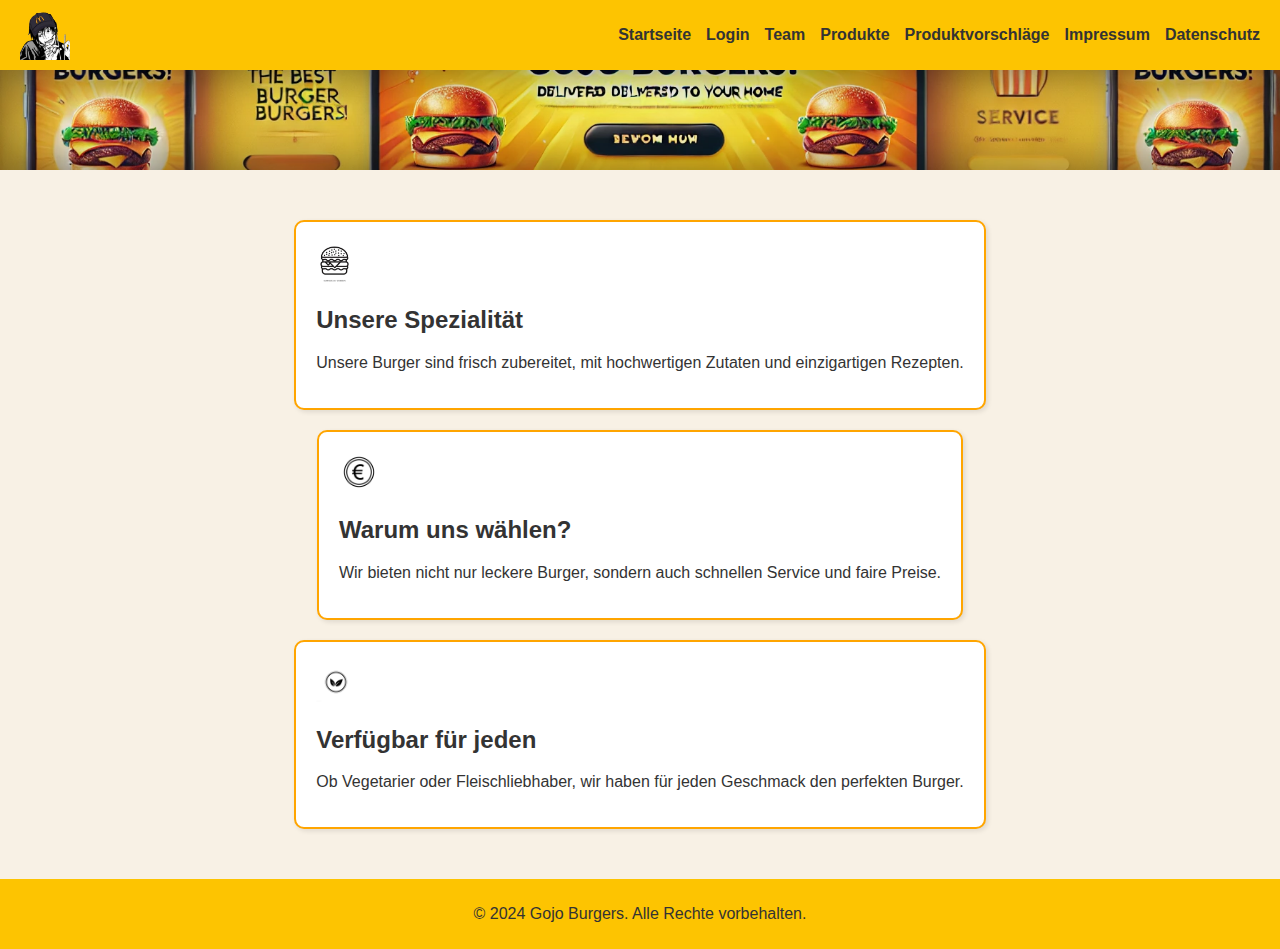
<file: src/index.html>
<!DOCTYPE html>
<html lang="de">
<head>
    <meta charset="UTF-8">
    <meta name="viewport" content="width=device-width, initial-scale=1.0">
    <title>Startseite</title>
    <link rel="stylesheet" href="styles.css">

</head>
<body>
<header>
    <img src="Logo.jpg" alt="Gojo Burgers Logo">
    <div class="menu-toggle" onclick="toggleMenu()">☰</div>
    <nav id="nav">
        <ul>
            <li><a href="index.html">Startseite</a></li>
            <li><a href="login.html">Login</a></li>
            <li><a href="team.html">Team</a></li>
            <li><a href="produkte.html">Produkte</a></li>
            <li><a href="neue.html">Produktvorschläge</a></li>
            <li><a href="impressum.html">Impressum</a></li>
            <li><a href="datenschutz.html">Datenschutz</a></li>

        </ul>
    </nav>
</header>

<section class="hero">
</section>

<main>
    <div class="content">
        <div class="textbox">
            <img src="icon-specialty.webp" alt="Spezialität Icon">
            <div>
                <h2>Unsere Spezialität</h2>
                <p>Unsere Burger sind frisch zubereitet, mit hochwertigen Zutaten und einzigartigen Rezepten.</p>
            </div>
        </div>
        <div class="textbox">
            <img src="icon-reasons.jpg" alt="Warum uns wählen Icon">
            <div>
                <h2>Warum uns wählen?</h2>
                <p>Wir bieten nicht nur leckere Burger, sondern auch schnellen Service und faire Preise.</p>
            </div>
        </div>
        <div class="textbox">
            <img src="icon-variety.jpg" alt="Verfügbar für jeden Icon">
            <div>
                <h2>Verfügbar für jeden</h2>
                <p>Ob Vegetarier oder Fleischliebhaber, wir haben für jeden Geschmack den perfekten Burger.</p>
            </div>
        </div>
    </div>
</main>

<footer>
    <p>&copy; 2024 Gojo Burgers. Alle Rechte vorbehalten.</p>
</footer>
<script>
    function toggleMenu() {
        const nav = document.getElementById('nav');
        nav.classList.toggle('active');
    }
</script>

</body>
</html>
</file>
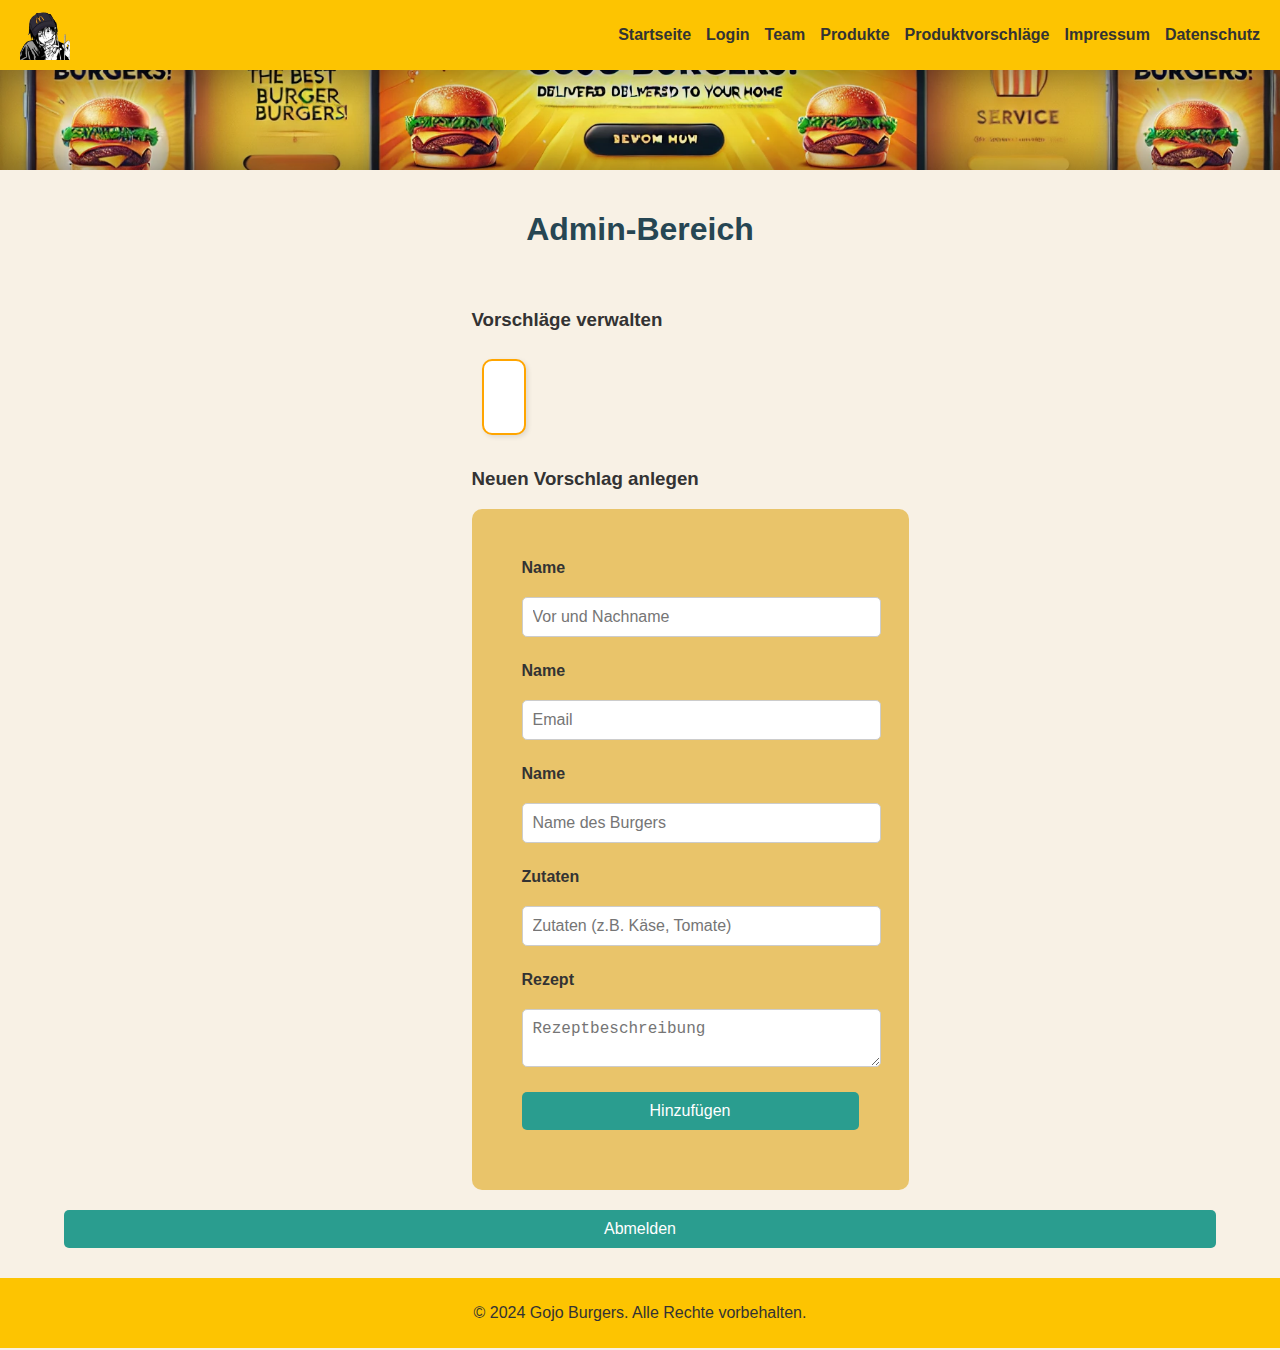
<file: src/admin.html>
<!DOCTYPE html>
<html lang="de">

<head>
  <meta charset="UTF-8">
  <meta name="viewport" content="width=device-width, initial-scale=1.0">
  <title>Admin-Bereich</title>
  <link rel="stylesheet" href="styles.css">
</head>

<body>
<header>
  <img src="Logo.jpg" alt="Gojo Burgers Logo">
  <div class="menu-toggle" onclick="toggleMenu()">☰</div>
  <nav id="nav">
    <ul>
      <li><a href="index.html">Startseite</a></li>
      <li><a href="login.html">Login</a></li>
      <li><a href="team.html">Team</a></li>
      <li><a href="produkte.html">Produkte</a></li>
      <li><a href="neue.html">Produktvorschläge</a></li>
      <li><a href="impressum.html">Impressum</a></li>
      <li><a href="datenschutz.html">Datenschutz</a></li>
    </ul>
  </nav>
</header>

<section class="hero"></section>

<div class="container">
  <h1 id="admin">Admin-Bereich</h1>

  <section>
    <h3>Vorschläge verwalten</h3>
    <div class="textbox">
      <ul id="suggestionList">
        <!-- Dynamische Vorschläge werden hier angezeigt -->
      </ul>
    </div>

    <h3>Neuen Vorschlag anlegen</h3>
    <form class="fadmin" id="newSuggestionForm">


      <label for="name">Name</label>
      <input type="text" id="name" name="name" placeholder="Vor und Nachname" required>
      <label for="email">Name</label>
      <input type="text" id="email" name="email" placeholder="Email" required>
      <label for="burgerName">Name</label>
      <input type="text" id="burgerName" name="burgerName" placeholder="Name des Burgers" required>
      <label for="ingredients">Zutaten</label>
      <input type="text" id="ingredients" name="ingredients" placeholder="Zutaten (z.B. Käse, Tomate)" required>
      <label for="recipe">Rezept</label>
      <textarea id="recipe" name="recipe" placeholder="Rezeptbeschreibung" required></textarea>

      <button class="adb" type="submit">Hinzufügen</button>
    </form>
  </section>

  <button class="adb">Abmelden</button>
</div>

<footer>
  <p>&copy; 2024 Gojo Burgers. Alle Rechte vorbehalten.</p>
</footer>

<script>
  function toggleMenu() {
    const nav = document.getElementById('nav');
    nav.classList.toggle('active');
  }

  // Vorschläge aus localStorage laden
  const suggestions = JSON.parse(localStorage.getItem('suggestions')) || [];

  const suggestionList = document.getElementById('suggestionList');





  function saveSuggestions() {
    localStorage.setItem('suggestions', JSON.stringify(suggestions));
  }

  function renderSuggestions() {
    suggestionList.innerHTML = '';
    suggestions.forEach((suggestion, index) => {
      const li = document.createElement('li');

      const content = document.createElement('div');
      content.innerHTML = `<strong> Name: ${suggestion.name} </strong> <br> Produktname: ${suggestion.burgerName}<br>Zutaten: ${suggestion.ingredients}<br>Rezept: ${suggestion.recipe}`;
      li.appendChild(content);

      const buttonGroup = document.createElement('div');
      buttonGroup.classList.add('button-group');

      const editButton = document.createElement('button');
      editButton.textContent = 'Bearbeiten';
      editButton.addEventListener('click', function () {
        const newName = prompt('Neuer Name:', suggestion.name);
        const newBurgerName = prompt('Neuer Produkt Name:', suggestion.burgerName);
        const newIngredients = prompt('Neue Zutaten:', suggestion.ingredients);
        const newRecipe = prompt('Neues Rezept:', suggestion.recipe);

        if (newName && newBurgerName && newIngredients && newRecipe) {
          suggestions[index] = { ...suggestion, name: newName, burger: newBurgerName, ingredients: newIngredients, recipe: newRecipe };
          saveSuggestions();
          renderSuggestions();
        }
      });

      const deleteButton = document.createElement('button');
      deleteButton.textContent = 'Löschen';
      deleteButton.addEventListener('click', function () {
        suggestions.splice(index, 1);
        saveSuggestions();
        renderSuggestions();
      });

      buttonGroup.appendChild(editButton);
      buttonGroup.appendChild(deleteButton);
      li.appendChild(buttonGroup);
      suggestionList.appendChild(li);
    });
  }

  renderSuggestions();

  const newSuggestionForm = document.getElementById('newSuggestionForm');

  newSuggestionForm.addEventListener('submit', function (e) {
    e.preventDefault();


    const name = document.getElementById('name').value;
    const email = document.getElementById('email').value;
    const burgerName = document.getElementById('burgerName').value;
    const ingredients = document.getElementById('ingredients').value;
    const recipe = document.getElementById('recipe').value;

    suggestions.push({ id: suggestions.length + 1, name, email, burgerName, ingredients, recipe });
    saveSuggestions();
    renderSuggestions();

    newSuggestionForm.reset();
  });
</script>
</body>
</html>
</file>
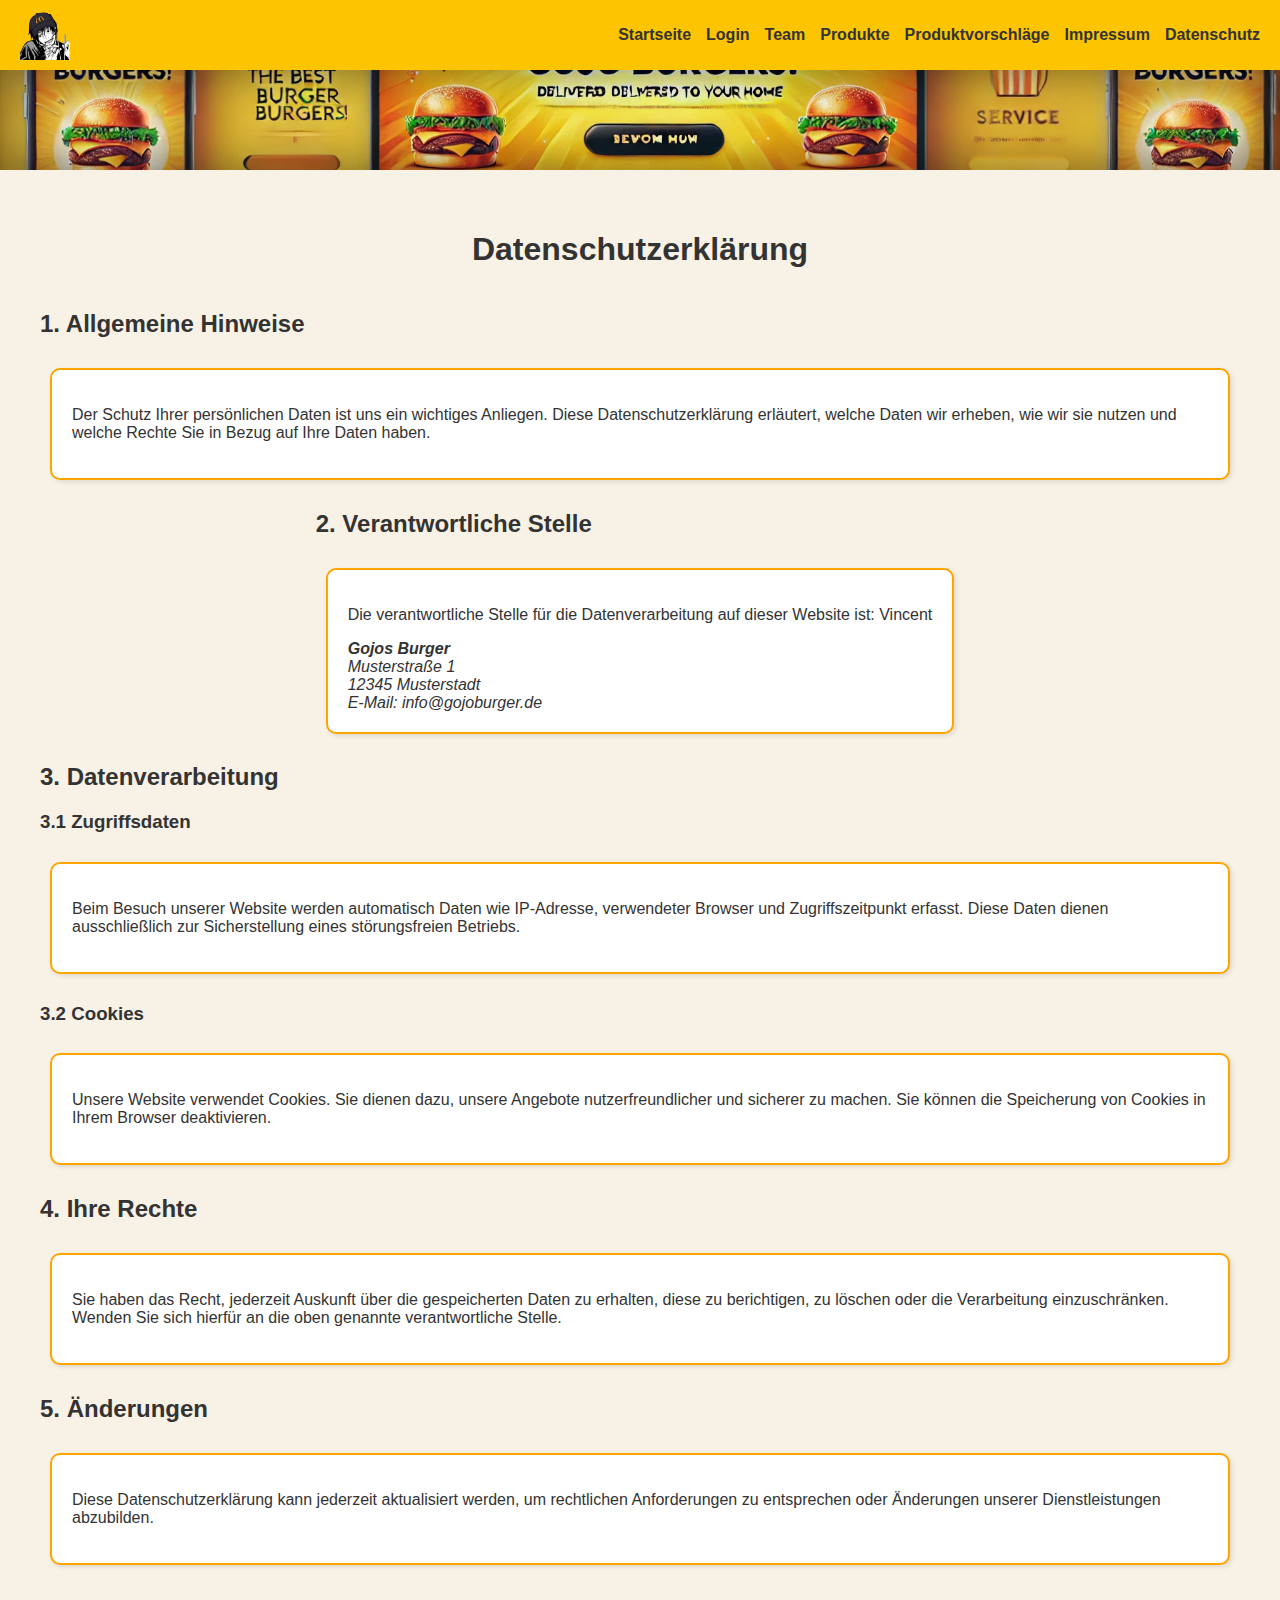
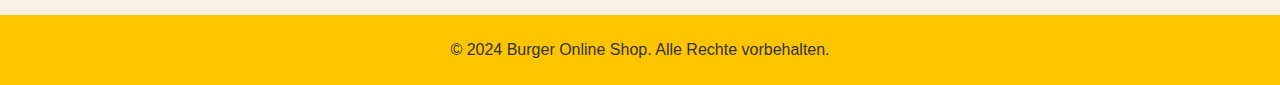
<file: src/datenschutz.html>
<!DOCTYPE html>
<html lang="de">
<head>
  <meta charset="UTF-8">
  <meta name="viewport" content="width=device-width, initial-scale=1.0">
  <title>Datenschutz </title>
  <link rel="stylesheet" href="styles.css">
</head>
<body>
<header>
  <img src="Logo.jpg" alt="Gojo Burgers Logo">
  <div class="menu-toggle" onclick="toggleMenu()">☰</div>
  <nav id="nav">
    <ul>
      <li><a href="index.html">Startseite</a></li>
      <li><a href="login.html">Login</a></li>
      <li><a href="team.html">Team</a></li>
      <li><a href="produkte.html">Produkte</a></li>
      <li><a href="neue.html">Produktvorschläge</a></li>
      <li><a href="impressum.html">Impressum</a></li>
      <li><a href="datenschutz.html">Datenschutz</a></li>
    </ul>
  </nav>
</header>
<section class="hero">
</section>

<main>
  <div class="content">
    <h1>Datenschutzerklärung</h1>

    <section>
      <h2>1. Allgemeine Hinweise</h2>
      <div class="textbox">
        <p>Der Schutz Ihrer persönlichen Daten ist uns ein wichtiges Anliegen. Diese Datenschutzerklärung erläutert, welche Daten wir erheben, wie wir sie nutzen und welche Rechte Sie in Bezug auf Ihre Daten haben.</p>
      </div>
    </section>


    <section>
      <h2>2. Verantwortliche Stelle</h2>
      <div class="textbox">
        <p>Die verantwortliche Stelle für die Datenverarbeitung auf dieser Website ist: Vincent</p>


      <address>
        <strong> Gojos Burger </strong>  <br>
        Musterstraße 1 <br>
        12345 Musterstadt <br>
        E-Mail: info@gojoburger.de
      </address>
      </div>
    </section>



    <section>
      <h2>3. Datenverarbeitung</h2>
      <h3>3.1 Zugriffsdaten</h3>
      <div class="textbox">

        <p>Beim Besuch unserer Website werden automatisch Daten wie IP-Adresse, verwendeter Browser und Zugriffszeitpunkt erfasst. Diese Daten dienen ausschließlich zur Sicherstellung eines störungsfreien Betriebs.</p>
      </div>
      <h3>3.2 Cookies</h3>
      <div class="textbox">
        <p>Unsere Website verwendet Cookies. Sie dienen dazu, unsere Angebote nutzerfreundlicher und sicherer zu machen. Sie können die Speicherung von Cookies in Ihrem Browser deaktivieren.</p>
      </div>
    </section>

    <section>
      <h2>4. Ihre Rechte</h2>
      <div class="textbox">
        <p>Sie haben das Recht, jederzeit Auskunft über die gespeicherten Daten zu erhalten, diese zu berichtigen, zu löschen oder die Verarbeitung einzuschränken. Wenden Sie sich hierfür an die oben genannte verantwortliche Stelle.</p>
      </div>
    </section>

    <section>
      <h2>5. Änderungen</h2>
      <div class="textbox">
        <p>Diese Datenschutzerklärung kann jederzeit aktualisiert werden, um rechtlichen Anforderungen zu entsprechen oder Änderungen unserer Dienstleistungen abzubilden.</p>
      </div>
    </section>
  </div>
</main>

<footer>
  <p>&copy; 2024 Burger Online Shop. Alle Rechte vorbehalten.</p>
</footer>

<script>
  function toggleMenu() {
    const nav = document.getElementById('nav');
    nav.classList.toggle('active');}

</script>

</body>
</html>
</file>
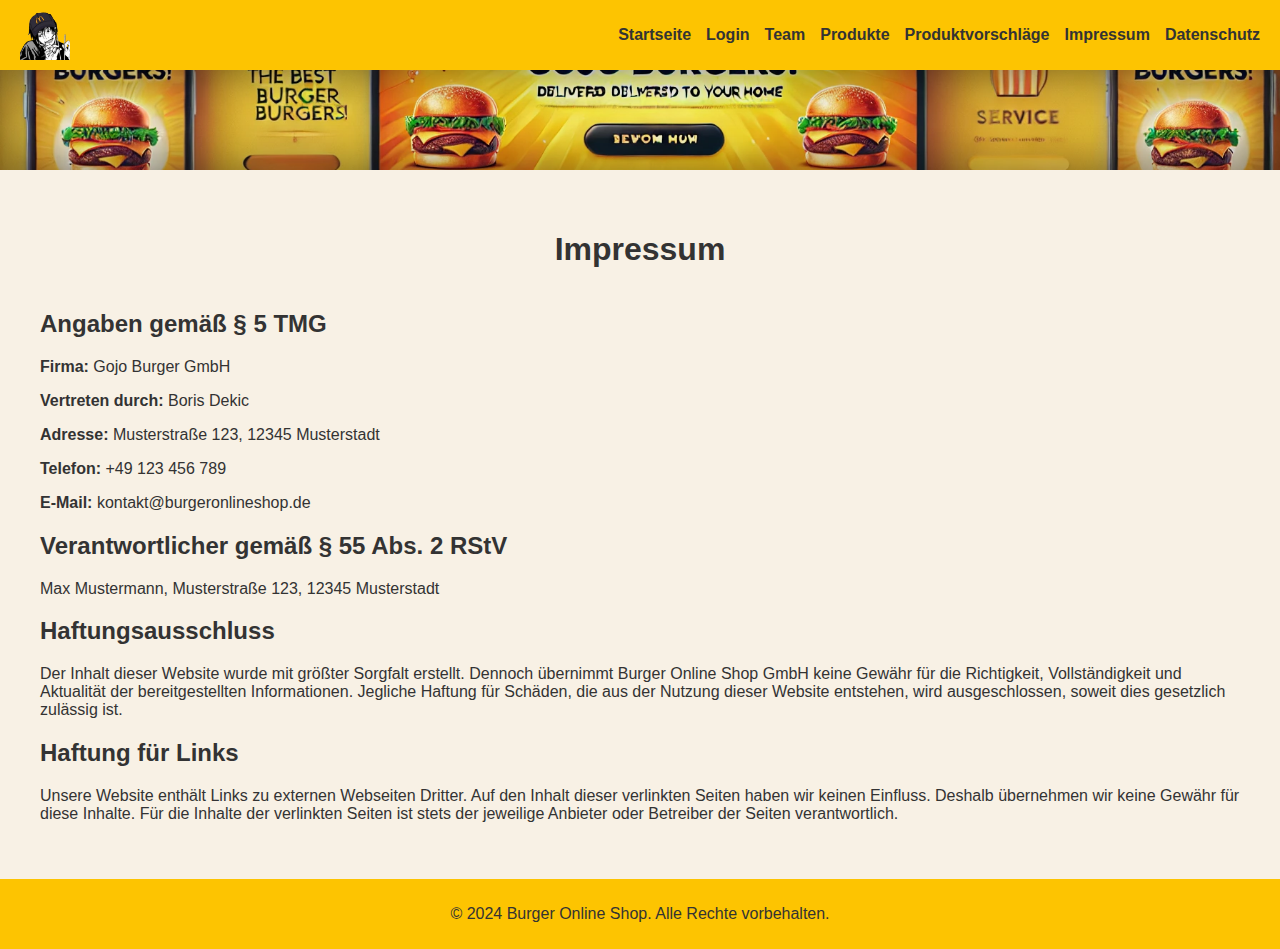
<file: src/impressum.html>
<!DOCTYPE html>
<html lang="de">
<head>
    <meta charset="UTF-8">
    <meta name="viewport" content="width=device-width, initial-scale=1.0">
    <title>Impressum - Burger Online Shop</title>
    <link rel="stylesheet" href="styles.css">
</head>
<body>
<header>
    <img src="Logo.jpg" alt="Gojo Burgers Logo">
    <div class="menu-toggle" onclick="toggleMenu()">☰</div>
    <nav id="nav">
        <ul>
            <li><a href="index.html">Startseite</a></li>
            <li><a href="login.html">Login</a></li>
            <li><a href="team.html">Team</a></li>
            <li><a href="produkte.html">Produkte</a></li>
            <li><a href="neue.html">Produktvorschläge</a></li>
            <li><a href="impressum.html">Impressum</a></li>
            <li><a href="datenschutz.html">Datenschutz</a></li>
        </ul>
    </nav>
</header>
<section class="hero">
</section>

<main>
    <div class="content">
        <h1>Impressum</h1>

    <section class="impressum-content">
        <h2>Angaben gemäß § 5 TMG</h2>
        <p><strong>Firma:</strong> Gojo Burger GmbH</p>
        <p><strong>Vertreten durch:</strong> Boris Dekic</p>
        <p><strong>Adresse:</strong> Musterstraße 123, 12345 Musterstadt</p>
        <p><strong>Telefon:</strong> +49 123 456 789</p>
        <p><strong>E-Mail:</strong> kontakt@burgeronlineshop.de</p>
        <h2>Verantwortlicher gemäß § 55 Abs. 2 RStV</h2>
        <p>Max Mustermann, Musterstraße 123, 12345 Musterstadt</p>

        <h2>Haftungsausschluss</h2>
        <p>Der Inhalt dieser Website wurde mit größter Sorgfalt erstellt. Dennoch übernimmt Burger Online Shop GmbH keine Gewähr für die Richtigkeit, Vollständigkeit und Aktualität der bereitgestellten Informationen. Jegliche Haftung für Schäden, die aus der Nutzung dieser Website entstehen, wird ausgeschlossen, soweit dies gesetzlich zulässig ist.</p>

        <h2>Haftung für Links</h2>
        <p>Unsere Website enthält Links zu externen Webseiten Dritter. Auf den Inhalt dieser verlinkten Seiten haben wir keinen Einfluss. Deshalb übernehmen wir keine Gewähr für diese Inhalte. Für die Inhalte der verlinkten Seiten ist stets der jeweilige Anbieter oder Betreiber der Seiten verantwortlich.</p>
    </section>
            </div>
</main>

<footer>
    <p>&copy; 2024 Burger Online Shop. Alle Rechte vorbehalten.</p>
</footer>

<script>

    function toggleMenu() {
        const nav = document.getElementById('nav');
        nav.classList.toggle('active');}

</script>
</body>
</html>
</file>
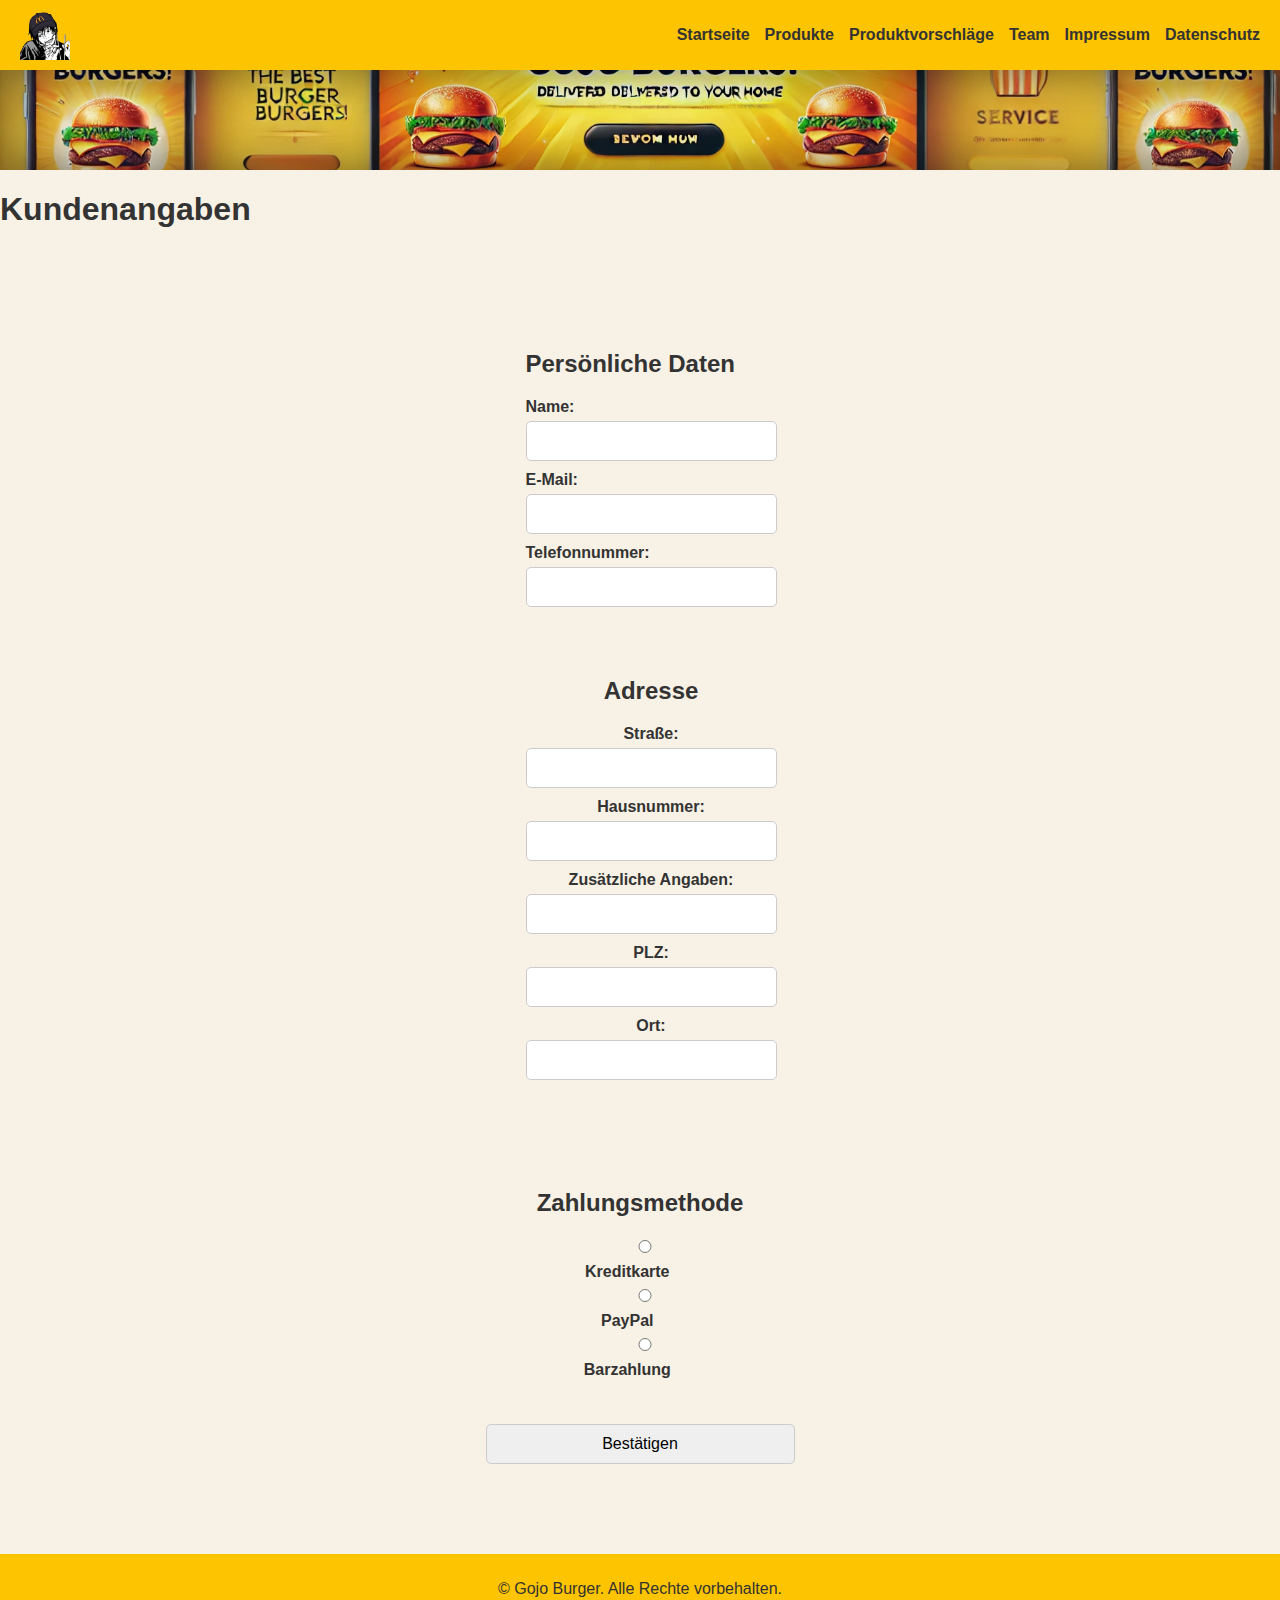
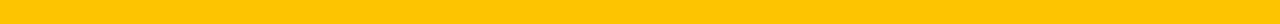
<file: src/Kundenangabe.html>
<!DOCTYPE html>
<html lang="de">
<head>
  <meta charset="UTF-8">
  <meta name="viewport" content="width=device-width, initial-scale=1.0">
  <title>Kundenangabe - Gojo Burgers</title>
  <link rel="stylesheet" href="styles.css">
</head>
<body>
<header>
  <img src="Logo.jpg" alt="Gojo Burgers Logo">
  <div class="menu-toggle" onclick="toggleMenu()">☰</div>
  <nav id="nav">
    <ul>
      <li><a href="index.html">Startseite</a></li>
      <li><a href="produkte.html">Produkte</a></li>
      <li><a href="neue.html">Produktvorschläge</a></li>
      <li><a href="team.html">Team</a></li>
      <li><a href="impressum.html">Impressum</a></li>
      <li><a href="datenschutz.html">Datenschutz</a></li>
    </ul>
  </nav>
</header>
<section class="hero">
</section>
<main>
  <h1>Kundenangaben</h1>
  <div class="content">
    <form id="kundenangabe-form" class="content">
      <section class="personal-info">
        <h2>Persönliche Daten</h2>
        <label for="name">Name:</label>
        <input type="text" id="name" name="name" required>
        <label for="email">E-Mail:</label>
        <input type="email" id="email" name="email">
        <label for="telefon">Telefonnummer:</label>
        <input type="tel" id="telefon" name="telefon" required>
      </section>

      <section class="content">
        <h2>Adresse</h2>
        <label for="strasse">Straße:</label>
        <input type="text" id="strasse" name="strasse" required>
        <label for="hausnummer">Hausnummer:</label>
        <input type="text" id="hausnummer" name="hausnummer" required>
        <label for="zusatz">Zusätzliche Angaben:</label>
        <input type="text" id="zusatz" name="zusatz">
        <label for="plz">PLZ:</label>
        <input type="text" id="plz" name="plz" required>
        <label for="ort">Ort:</label>
        <input type="text" id="ort" name="ort" required>
      </section>

      <section class="content">
        <h2>Zahlungsmethode</h2>
        <label>
          <input type="radio" name="payment" value="Kreditkarte" required> Kreditkarte
        </label>
        <label>
          <input type="radio" name="payment" value="PayPal" required>
          PayPal
        </label>
        <label>
          <input type="radio" name="payment" value="Barzahlung" required>
          Barzahlung
        </label>
      </section>

      <button type="submit">Bestätigen</button>
    </form>
  </div>
</main>
<footer>
  <p>&copy; Gojo Burger. Alle Rechte vorbehalten.</p>
</footer>
<script>
  function toggleMenu() {
    const nav = document.getElementById('nav');
    nav.classList.toggle('active');
  }

  document.getElementById('kundenangabe-form').addEventListener('submit', function(event) {
    event.preventDefault();
    alert('Vielen Dank für Ihre Angaben!');
  });
</script>
</body>
</html>
</file>
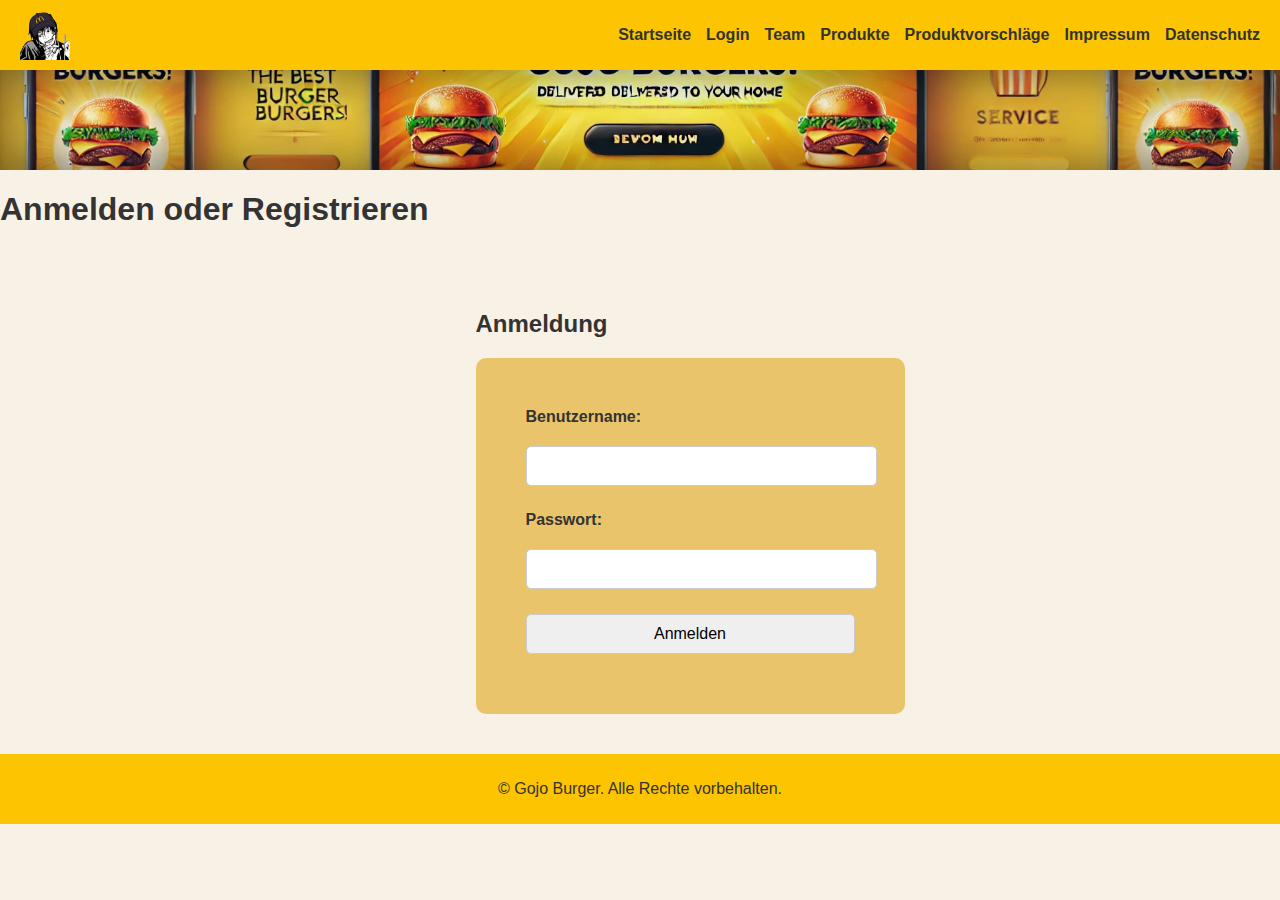
<file: src/login.html>
<!DOCTYPE html>
<html lang="de">
<head>
    <meta charset="UTF-8">
    <meta name="viewport" content="width=device-width, initial-scale=1.0">
    <title>Anmeldung </title>
    <link rel="stylesheet" href="styles.css">
</head>
<body>
<header>
    <img src="Logo.jpg" alt="Gojo Burgers Logo">
    <div class="menu-toggle" onclick="toggleMenu()">☰</div>
    <nav id="nav">
        <ul>
            <li><a href="index.html">Startseite</a></li>
            <li><a href="login.html">Login</a></li>
            <li><a href="team.html">Team</a></li>
            <li><a href="produkte.html">Produkte</a></li>
            <li><a href="neue.html">Produktvorschläge</a></li>
            <li><a href="impressum.html">Impressum</a></li>
            <li><a href="datenschutz.html">Datenschutz</a></li>
        </ul>
    </nav>
</header>
<section class="hero">
</section>
<main>
    <h1>Anmelden oder Registrieren</h1>
    <div class="content">
        <section class="login-section">
            <h2>Anmeldung</h2>
            <form class="login-form">
                <label for="username">Benutzername:</label>
                <input type="text" id="username" name="username" required>
                <label for="password">Passwort:</label>
                <input type="password" id="password" name="password" required>
                <button type="submit">Anmelden</button>
            </form>
        </section>
    </div>

</main>
<footer>
    <p>&copy; Gojo Burger. Alle Rechte vorbehalten.</p>
</footer>
<script>
    const users = [
        { username: "admin", password: "password123" },
        { username: "Der Coole", password: "password123" },
        { username: "boris", password: "1234"}
    ];

    // Login functionality
    document.querySelector('.login-form').addEventListener('submit', function(event) {
        event.preventDefault();
        const username = document.getElementById('username').value;
        const password = document.getElementById('password').value;

        const user = users.find(user => user.username === username && user.password === password);

        if (user) {
            window.location.href = 'admin.html'; // Weiterleitung zur Admin-Seite
            alert("Erfolgreich angemeldet!");
        } else {
            alert("Ungültige Anmeldedaten.");
        }
    });

    // Registration functionality


    function toggleMenu() {
        const nav = document.getElementById('nav');
        nav.classList.toggle('active');
    }
</script>
</body>
</file>
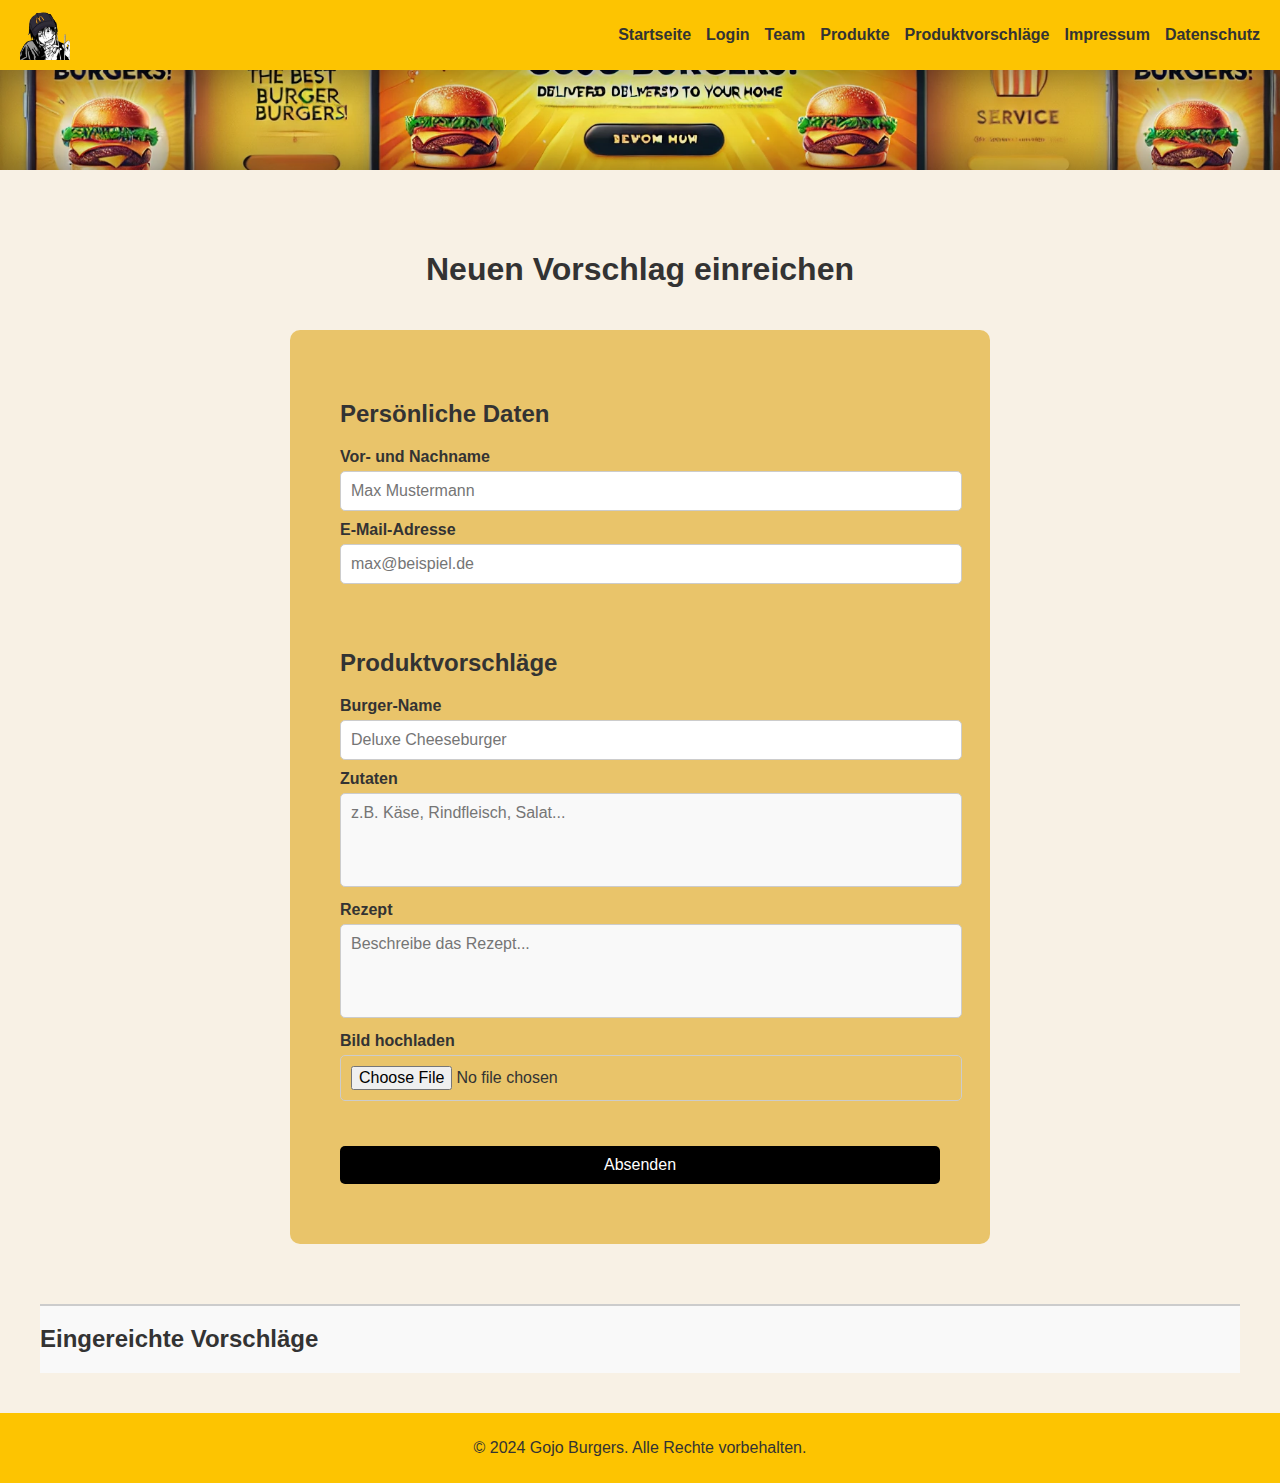
<file: src/neue.html>
<!DOCTYPE html>
<html lang="de">
<style>
    button:hover {
        background-color: #0056b3;
    }
    textarea {
        width: 100%;
        padding: 10px;
        border: 1px solid #ddd;
        border-radius: 5px;
        resize: none;
        background-color: #f9f9f9;
        font-family: Arial, sans-serif;
        font-size: 14px;
    }

    /* Center the layout and adjust spacing */
    @media (min-width: 1200px) {
        body {
            margin-left: auto;
            margin-right: auto;
        }

        form {
            background-color: #e9c46a;
            padding: 50px;
            border-radius: 10px;
            width: 100%;
            max-width: 600px;
            display: flex;
            flex-direction: column;
            gap: 15px;
        }

        button {
            align-self: center;
            width: 200px;
        }
    }

</style>

<head>
    <meta charset="UTF-8">
    <link rel="stylesheet" href="styles.css">
    <meta name="viewport" content="width=device-width, initial-scale=1.0">
    <title>Neuer Vorschlag - Gojo Burgers</title>
</head>

<body>
<header>
    <img src="Logo.jpg" alt="Gojo Burgers Logo">
    <div class="menu-toggle" onclick="toggleMenu()">☰</div>
    <nav id="nav">
        <ul>
            <li><a href="index.html">Startseite</a></li>
            <li><a href="login.html">Login</a></li>
            <li><a href="team.html">Team</a></li>
            <li><a href="produkte.html">Produkte</a></li>
            <li><a href="neue.html">Produktvorschläge</a></li>
            <li><a href="impressum.html">Impressum</a></li>
            <li><a href="datenschutz.html">Datenschutz</a></li>
        </ul>
    </nav>
</header>

<section class="hero"></section>

<div class="content">
    <div class="container">
        <h1>Neuen Vorschlag einreichen</h1>
        <form id="burgerForm">
            <div class="form-section">
                <h2>Persönliche Daten</h2>
                <label for="name">Vor- und Nachname</label>
                <input type="text" id="name" name="name" placeholder="Max Mustermann" required>
                <span class="error" id="nameError"></span>

                <label for="email">E-Mail-Adresse</label>
                <input type="email" id="email" name="email" placeholder="max@beispiel.de" required>
                <span class="error" id="emailError"></span>
            </div>

            <div class="form-section">
                <h2>Produktvorschläge</h2>
                <label for="burgerName">Burger-Name</label>
                <input type="text" id="burgerName" name="burgerName" placeholder="Deluxe Cheeseburger" required>
                <span class="error" id="burgerNameError"></span>

                <label for="ingredients">Zutaten</label>
                <textarea id="ingredients" name="ingredients" rows="4" placeholder="z.B. Käse, Rindfleisch, Salat..." required></textarea>
                <span class="error" id="ingredientsError"></span>

                <label for="recipe">Rezept</label>
                <textarea id="recipe" name="recipe" rows="4" placeholder="Beschreibe das Rezept..." required></textarea>
                <span class="error" id="recipeError"></span>

                <label for="imageUpload">Bild hochladen</label>
                <input type="file" id="imageUpload" name="imageUpload" accept="image/*">
                <span class="error" id="imageError"></span>
            </div>

            <button id="nb" type="submit">Absenden</button>
        </form>
    </div>

    <!-- Vorschläge anzeigen -->
    <div class="suggestion-list" id="suggestionList">
        <h2>Eingereichte Vorschläge</h2>
        <!-- Vorschläge werden dynamisch hier hinzugefügt -->
    </div>
</div>

<footer>
    <p>&copy; 2024 Gojo Burgers. Alle Rechte vorbehalten.</p>
</footer>

<script>
    function toggleMenu() {
        const nav = document.getElementById('nav');
        nav.classList.toggle('active');
    }

    const form = document.getElementById('burgerForm');
    const suggestionList = document.getElementById('suggestionList');

    // Vorschlagsdaten aus Local Storage laden
    const suggestions = JSON.parse(localStorage.getItem('suggestions')) || [];

    // Funktion zum Speichern der Vorschläge
    function saveSuggestions() {
        localStorage.setItem('suggestions', JSON.stringify(suggestions));
    }

    function renderSuggestions() {
        suggestionList.innerHTML = '<h2>Eingereichte Vorschläge</h2>'; // Überschrift zurücksetzen
        suggestions.forEach((suggestion) => {
            const suggestionItem = document.createElement('div');
            suggestionItem.classList.add('suggestion-item');
            suggestionItem.innerHTML = `
                <textarea readonly rows="6">
Name: ${suggestion.name}
Email: ${suggestion.email}
Burger: ${suggestion.burgerName}
Zutaten: ${suggestion.ingredients}
Rezept: ${suggestion.recipe}
                </textarea>
            `;
            suggestionList.appendChild(suggestionItem);
        });
    }



    // Formular validieren und absenden
    form.addEventListener('submit', function (e) {
        e.preventDefault();
        const newSuggestion = {
            name: document.getElementById('name').value,
            email: document.getElementById('email').value,
            burgerName: document.getElementById('burgerName').value,
            ingredients: document.getElementById('ingredients').value,
            recipe: document.getElementById('recipe').value,
        };
        suggestions.push(newSuggestion);
        saveSuggestions(); // Speichern nach dem Hinzufügen
        renderSuggestions();
        form.reset();
    });

    // Initiale Vorschläge anzeigen
    renderSuggestions();
</script>
</body>
</html>
</file>
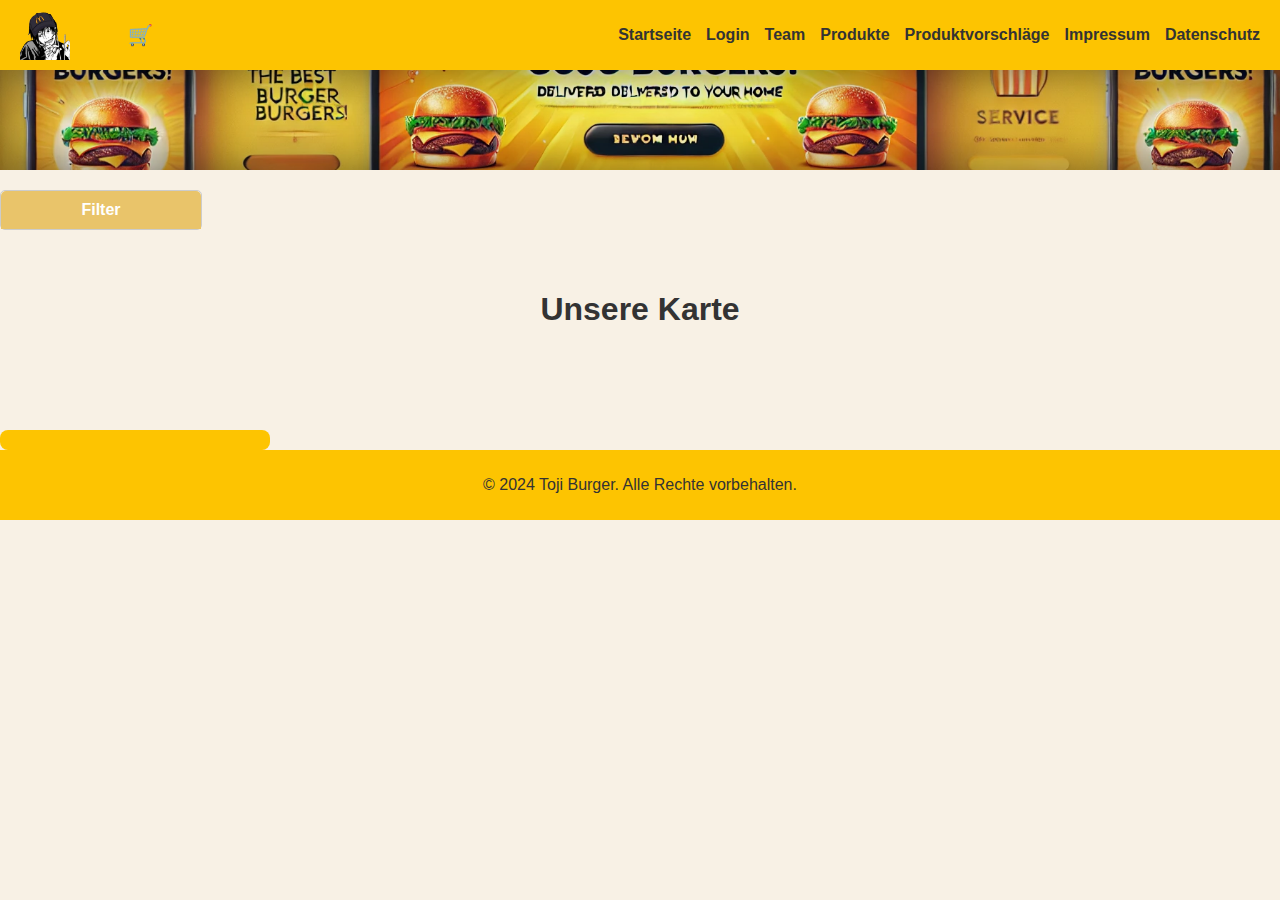
<file: src/produkte.html>
<!DOCTYPE html>
<html lang="de">
<head>
    <meta charset="UTF-8">
    <meta name="viewport" content="width=device-width, initial-scale=1.0">
    <title>Produkte - Burger Online Shop</title>
    <link rel="stylesheet" href="styles.css">
    <style>

    </style>
</head>
<body>
<header>
    <img src="Logo.jpg" alt="Gojo Burgers Logo">
    <button class="cart-toggle" onclick="toggleCart()">🛒</button>
    <div class="menu-toggle" onclick="toggleMenu()">☰</div>
    <nav id="nav">
        <ul>
            <li><a href="index.html">Startseite</a></li>
            <li><a href="login.html">Login</a></li>
            <li><a href="team.html">Team</a></li>
            <li><a href="produkte.html">Produkte</a></li>
            <li><a href="neue.html">Produktvorschläge</a></li>
            <li><a href="impressum.html">Impressum</a></li>
            <li><a href="datenschutz.html">Datenschutz</a></li>
        </ul>
    </nav>
</header>
<section class="hero">
    <button class="cart-toggle" onclick="toggleCart()">🛒</button>
</section>
<section class="filter-container">
    <div class="filter-header" onclick="toggleFilter()">Filter</div>
    <div class="filter-content">
        <button class="filter-button" onclick="filterProducts('all')">Alle</button>
        <button class="filter-button" onclick="filterProducts('Beef')">Beef</button>
        <button class="filter-button" onclick="filterProducts('Vegetarian')">Vegetarisch</button>
        <button class="filter-button" onclick="filterProducts('Beilage')">Beilage</button>
        <button class="filter-button" onclick="filterProducts('Getränke')">Getränke</button>
        <button class="filter-button" onclick="filterProducts('Saucen')">Saucen</button>
    </div>
</section>




<main>
    <div class="content">
        <h1>Unsere Karte</h1>

        <section class="products">
            <!-- Dynamische Produktanzeige -->
        </section>
    </div>
</main>

<!-- Warenkorb -->
<button class="cart-toggle" onclick="toggleCart()"></button>
<div class="cart">
    <div class="cart-items">
        <!-- Dynamische Warenkorbanzeige -->
    </div>
    <p class="cart-total">Gesamtsumme: 0,00 €</p>
    <a href="Kundenangabe.html" class="cart-checkout-btn">Zur Kasse</a>
</div>
<footer>
    <p>&copy; 2024 Toji Burger. Alle Rechte vorbehalten.</p>
</footer>
<script>
    const products = [
        { id: 1, name: "Classic Burger", category: "Beef", price: 5.99 },
        { id: 2, name: "Chicken Burger", category: "Beef", price: 7.99 },
        { id: 3, name: "JR Gojo Burger", category: "Beef", price: 4.99 },
        { id: 4, name: "Cheeseburger", category: "Beef", price: 6.49 },
        { id: 5, name: "Veggie Burger", category: "Vegetarian", price: 5.49 },
        { id: 6, name: "BBQ Bacon Burger", category: "Beef", price: 7.49 },
        { id: 7, name: "Salat", category: "Beilage", price: 3.90 },
        { id: 8, name: "Pommes", category: "Beilage", price: 3.50 },
        { id: 9, name: "Wasser", category: "Getränke", price: 2.70 },
        { id: 10, name: "Soft Drinks", category: "Getränke", price: 3.00 },
        { id: 11, name: "Gojo Special Burger", category: "Beef", price: 10.00 },
        { id: 12, name: "Gojo Special Burger Veg", category: "Vegetarian", price: 5.99 },
        { id: 13, name: "Classic Burger", category: "Beef", price: 5.99 },
        { id: 14, name: "Eisbergsalat", category: "Beilage", price: 3.88 },
        { id: 15, name: "Classic Veg Burger", category: "Vegetarian", price: 5.99 },
        { id: 16, name: "Dino Nuggez", category: "Beilage", price: 4.99 },
    ];

    // Toggle filter visibility
    function toggleFilter() {
        const filterContent = document.querySelector(".filter-content");
        filterContent.style.display = filterContent.style.display === "block" ? "none" : "block";
    }

    // Update the filterProducts function to display relevant products
    function filterProducts(category) {
        const filtered = category === "all" ? products : products.filter(product => product.category === category);
        displayProducts(filtered);
    }



    let cart = [];
    let isCartOpen = false;

    // Warenkorb ein- und ausklappen
    function toggleCart() {
        const cart = document.querySelector(".cart");
        isCartOpen = !isCartOpen;

        if (isCartOpen) {
            cart.classList.add("open");
            updateCartContent(); // Inhalt anzeigen
        } else {
            cart.classList.remove("open");
        }
    }

    // Produkte zum Warenkorb hinzufügen
    function addToCart(productId) {
        const product = products.find(p => p.id === productId);
        const existing = cart.find(item => item.id === productId);

        if (existing) {
            existing.quantity++;
        } else {
            cart.push({ ...product, quantity: 1 });
        }

        updateCartContent(); // Inhalt aktualisieren
    }

    // Produkte aus dem Warenkorb entfernen
    function removeFromCart(productId) {
        cart = cart.filter(item => item.id !== productId);
        updateCartContent(); // Inhalt aktualisieren
    }

    // Warenkorb-Inhalt aktualisieren
    function updateCartContent() {
        const cartContainer = document.querySelector(".cart-items");
        const totalDisplay = document.querySelector(".cart-total");

        cartContainer.innerHTML = ""; // Aktuellen Inhalt löschen
        let total = 0;

        if (cart.length > 0) {
            cart.forEach(item => {
                const cartItem = document.createElement("div");
                cartItem.className = "cart-item";
                cartItem.innerHTML = `
                    <p>${item.name} x${item.quantity}</p>
                    <p>${(item.price * item.quantity).toFixed(2)} €</p>
                    <button onclick="removeFromCart(${item.id})">Entfernen</button>
                `;
                cartContainer.appendChild(cartItem);
                total += item.price * item.quantity;
            });
        } else {
            cartContainer.innerHTML = "<p>Ihr Warenkorb ist leer.</p>";
        }

        totalDisplay.textContent = `Gesamtsumme: ${total.toFixed(2)} €`;
    }
    function toggleMenu() {
        const nav = document.getElementById('nav');
        nav.classList.toggle('active');}

    // Beispiel-Produkte anzeigen
    function displayProducts(productList) {
        const productContainer = document.querySelector(".products");
        productContainer.innerHTML = ""; // Clear current product list

        if (productList.length === 0) {
            productContainer.innerHTML = `<p>Keine Produkte in dieser Kategorie verfügbar.</p>`;
            return;
        }

        const productListElement = document.createElement("ul");
        productListElement.className = "product-list";

        productList.forEach(product => {
            const productItem = document.createElement("li");
            productItem.className = "product-item";
            productItem.innerHTML = `
            <h2>${product.name}</h2>
            <p><strong>Kategorie:</strong> ${product.category}</p>
            <p><strong>Preis:</strong> ${product.price.toFixed(2)} €</p>
            <button onclick="addToCart(${product.id})">In den Warenkorb</button>
            `;
            productContainer.appendChild(productItem);
        });

        productContainer.appendChild(productListElement);
    }

    displayProducts();


</script>
</body>
</html>
</file>
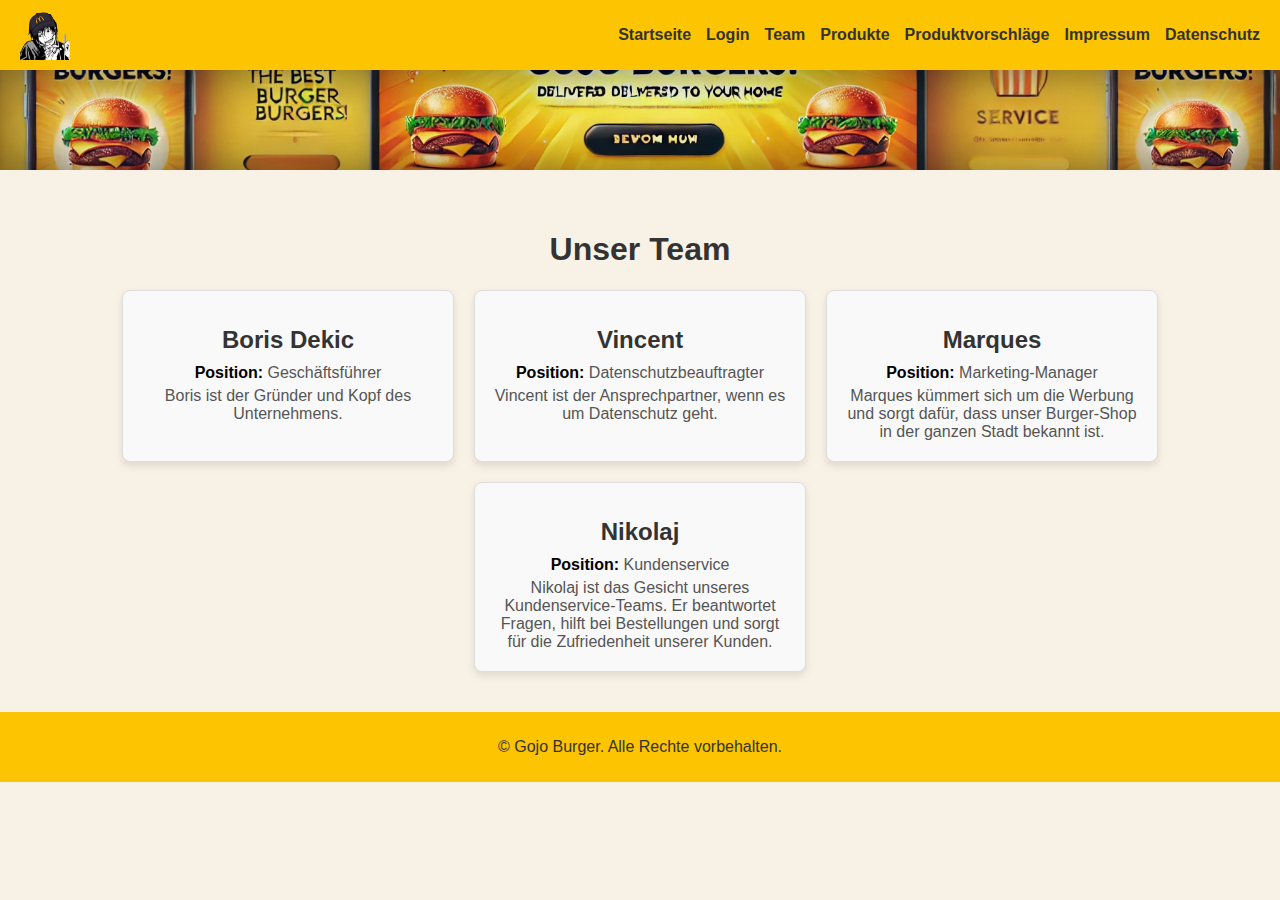
<file: src/team.html>
<!DOCTYPE html>
<html lang="de">

<head>
    <meta charset="UTF-8">
    <meta name="viewport" content="width=device-width, initial-scale=1.0">
    <title>Team - Burger Online Shop</title>
    <link rel="stylesheet" href="styles.css">
    <style>

        @media (max-width: 768px) {
            .team-member {
                max-width: 100%;
            }
        }
    </style>
</head>

<body>
<header>
    <img src="Logo.jpg" alt="Gojo Burgers Logo">
    <div class="menu-toggle" onclick="toggleMenu()">☰</div>
    <nav id="nav">
        <ul>
            <li><a href="index.html">Startseite</a></li>
            <li><a href="login.html">Login</a></li>
            <li><a href="team.html">Team</a></li>
            <li><a href="produkte.html">Produkte</a></li>
            <li><a href="neue.html">Produktvorschläge</a></li>
            <li><a href="impressum.html">Impressum</a></li>
            <li><a href="datenschutz.html">Datenschutz</a></li>
        </ul>
    </nav>
</header>

<section class="hero"></section>

<main>
    <div class="content">
        <h1>Unser Team</h1>
        <section class="team-members">
            <!-- Teammitglied 1 -->
            <article class="team-member">
                <h2>Boris Dekic</h2>
                <p><strong>Position:</strong> Geschäftsführer</p>
                <p>Boris ist der Gründer und Kopf des Unternehmens.</p>
            </article>

            <!-- Teammitglied 2 -->
            <article class="team-member">
                <h2>Vincent</h2>
                <p><strong>Position:</strong> Datenschutzbeauftragter</p>
                <p>Vincent ist der Ansprechpartner, wenn es um Datenschutz geht.</p>
            </article>

            <!-- Teammitglied 3 -->
            <article class="team-member">
                <h2>Marques</h2>
                <p><strong>Position:</strong> Marketing-Manager</p>
                <p>Marques kümmert sich um die Werbung und sorgt dafür, dass unser Burger-Shop in der ganzen Stadt bekannt ist.</p>
            </article>

            <!-- Teammitglied 4 -->
            <article class="team-member">
                <h2>Nikolaj</h2>
                <p><strong>Position:</strong> Kundenservice</p>
                <p>Nikolaj ist das Gesicht unseres Kundenservice-Teams. Er beantwortet Fragen, hilft bei Bestellungen und sorgt für die Zufriedenheit unserer Kunden.</p>
            </article>
        </section>
    </div>
</main>

<footer>
    <p>&copy; Gojo Burger. Alle Rechte vorbehalten.</p>
</footer>

<script>
    function toggleMenu() {
        const nav = document.getElementById('nav');
        nav.classList.toggle('active');
    }
</script>
</body>
</html>
</file>
<file: src/styles.css>
body {
    font-family: Arial, sans-serif;
    margin: 0;
    padding: 0;
    background-color: #f8f1e5;
    color: #333;
}
header {
    background-color: #fdc401;
    padding: 10px 20px;
    text-align: center;
    display: flex;
    justify-content: space-between;
    align-items: center;
}



header img {
    max-height: 50px;
}
nav {
    display: flex;
    align-items: center;
}
nav ul {
    list-style-type: none;
    padding: 0;
    margin: 0;
    display: flex;
    gap: 15px;
}
nav ul li {
    display: inline;
}
nav ul li a {
    text-decoration: none;
    color: #333;
    font-weight: bold;
}
.menu-toggle {
    display: none;
    cursor: pointer;
    font-size: 2em;
}
.hero {
    background-image: url('Gojo Burger.png');
    background-size: cover;
    background-position: center;
    padding: 50px 20px;
    text-align: center;
    color: #fff;
    box-shadow: inset 0 0 50px rgba(0, 0, 0, 0.5);

}
.hero h1 {
    margin: 0;
    font-size: 3em;
}
.hero p {
    font-size: 1.5em;
}
.content {
    display: flex;
    flex-wrap: wrap;
    padding: 20px;
    justify-content: space-around;
    max-width: 1200px;
    margin: auto;
}
.textbox {
    background-color: #fff;
    padding: 20px;
    margin: 10px;
    border: 2px solid #ffa500;
    border-radius: 10px;
    display: inline-block;
    max-width: 100%;
    box-shadow: 2px 2px 5px rgba(0, 0, 0, 0.1);
    word-wrap: break-word;


}
.textbox img {
    max-height: 40px;
    margin-right: 15px;
}
footer {
    background-color: #fdc401;
    padding: 10px 20px;
    text-align: center;
    bottom: 100%;
    color: #333;

}

@media (max-width: 768px) {
    .menu-toggle {
        display: block;
        position: absolute;
        top: 10px;
        right: 10px;
        z-index: 1000;
        cursor: pointer;
    }
    nav {
        position: fixed;
        top: 0;
        right: -100%;
        height: 45%;
        width: 40%;
        background-color: #ffc107;
        box-shadow: -2px 0 5px rgba(0, 0, 0, 0.5);
        display: flex;
        flex-direction: column;
        align-items: center;
        justify-content: center;
        transition: right 0.3s ease-in-out;
    }
    nav.active {
        right: 0;
    }
    nav ul {
        display: flex;
        flex-direction: column;
        align-items: center;
        width: 100%;
        text-align: center;
    }
    nav ul li {
        margin: 10px 0;
    }
    nav ul li a {
        text-decoration: none;
        font-size: 1.2em;
        color: #fff;
    }
}

    .content {
        flex-direction: column;
        align-items: center;
    }
    .hero h1 {
        font-size: 2em;
    }
    .hero p {
        font-size: 1.2em;
    }


@media (min-width: 1200px) {
    .content {
        padding: 40px;
    }
}

#suggestionList {
    width: 100%;
    list-style: none;
    padding: 0;
    display: flex;
    flex-direction: column;
    gap: 10px;
}

#suggestionList li {
    display: flex;
    flex-direction: column;
    gap: 10px;
    background-color: #f4a261;
    padding: 10px;
    border-radius: 5px;
}

#suggestionList li .button-group {
    display: flex;
    gap: 10px;
}

#suggestionList li button {
    background-color: #264653;
    color: white;
    padding: 5px 10px;
    border: none;
    border-radius: 3px;
    cursor: pointer;
}

#suggestionList li button:hover {
    background-color: #1b3631;
}
.container {
    width: 90%;
    margin: 20px auto;
    display: flex;
    flex-direction: column;
    align-items: center;
    gap: 20px;
}

 .adb {
    background-color: #2a9d8f;
    color: white;
    padding: 10px;
    border: none;
    border-radius: 5px;
    cursor: pointer;
    font-size: 1rem;
    transition: background-color 0.3s ease;
}
#admin {

    color: #264653;
    text-align: center; }



.fadmin {
    background-color: #e9c46a;
    padding: 50px;
    border-radius: 10px;
    width: 100%;
    max-width: 600px;
    display: flex;
    flex-direction: column;
    gap: 15px;

}

.error {
    color: red;
    font-size: 14px;
}

#nb {
    background-color: #000000;
    color: #fff;
    border: none;
    cursor: pointer;
    transition: background-color 0.3s;}
input, textarea, button {
    width: 100%;
    padding: 10px;
    margin-bottom: 10px;
    border: 1px solid #ccc;
    border-radius: 5px;
    font-size: 16px;
}

label {
    display: block;
    margin-bottom: 5px;
    font-weight: bold;
}
.form-section {
    margin-bottom: 20px;
}

#nf {
    display: flex;
    flex-direction: column;
    gap: 20px;
}

.nbody {
    font-family: Arial, sans-serif;
    margin: 0;
    padding: 0;
    box-sizing: border-box;
    line-height: 1.6;
}

.checkout-button {
    display: none;
    margin-top: 10px;
    padding: 10px 20px;
    background-color: #ffa500;
    color: #fff;
    border: none;
    border-radius: 5px;
    cursor: pointer;
}
.checkout-button.show {
    display: block;
}

/* Styling für Vorschlagsliste */
.suggestion-list {
    margin-top: 40px;
    padding: 20px;
    border-top: 2px solid #ccc;
    background-color: #f9f9f9;
}

.login-form {
    background-color: #e9c46a;
    padding: 50px;
    border-radius: 10px;
    width: 100%;
    max-width: 600px;
    display: flex;
    flex-direction: column;
    gap: 15px;
}

/* Stil für Teammitglieder */
.team-members {
    display: flex;
    flex-wrap: wrap;
    gap: 20px;
    justify-content: center;
}

.team-member {
    border: 1px solid #ddd;
    border-radius: 8px;
    padding: 15px;
    background-color: #f9f9f9;
    box-shadow: 0 4px 8px rgba(0, 0, 0, 0.1);
    max-width: 300px;
    text-align: center;
}

.team-member h2 {
    font-size: 1.5em;
    color: #333;
    margin-bottom: 10px;
}

.team-member p {
    margin: 5px 0;
    font-size: 1em;
    color: #555;
}

.team-member p strong {
    color: #000;
}


.products {
    flex: 1;
    padding: 20px;
    display: flex;
    flex-wrap: wrap;
    gap: 20px;
}

.product-item h2 {
    font-size: 1.2em;
    margin-bottom: 10px;
}

.product-item button {
    padding: 5px 10px;
    background-color: #e9c46a;
    color: white;
    border: none;
    border-radius: 4px;
    cursor: pointer;
}

/* Warenkorb CSS */
.cart {

    bottom: 5px;
    left: 60px;
    background-color: #fdc401;
    border: none;
    border-radius: 8px;
    padding: 10px;
    width: 250px;
    max-height: 0; /* Startet geschlossen */
    overflow: hidden;
    transition: max-height 0.3s ease;
}
.cart.open {
    max-height: 400px; /* Öffnet den Warenkorb */
    overflow-y: auto; /* Scrollbar bei Überlauf */
}
.cart-toggle {
    position: fixed;
    top: 4%;
    right: 850px;
    transform: translateY(-50%);
    background-color: transparent;
    border: none;
    cursor: pointer;
    font-size: 24px;
    color: #333;
}




/* Responsivität */
@media (max-width: 800px) {
    .cart-toggle {
        position: fixed;
        top: 35px;
        right: 680px;
        font-size: 20px;
    }
}


@media (max-width: 480px) {
    .cart-toggle {
        padding: 6px 12px;
        font-size: 12px;
    }
}

@media (max-width: 1300px) {
    .cart-toggle {
        position: fixed;
        top: 35px;
        right: 500px;
        font-size: 20px;
    }
}
@media (max-width: 800px) {
    .cart-toggle {
        position: fixed;
        top: 35px;
        right: 250px;
        font-size: 20px;
    }
}


.cart-item button {
    background-color: red;
    color: white;
    border: none;
    border-radius: 4px;
    padding: 4px 8px;
    cursor: pointer;
}
.cart-total {
    font-weight: bold;
    margin-top: 10px;
}
.product-item {
    border: 1px solid #ccc;
    border-radius: 8px;
    padding: 10px;
    margin: 10px;
    text-align: center;
    box-shadow: 0 2px 5px rgba(0, 0, 0, 0.1);
    width: 200px;
}
.product-item h2 {
    font-size: 18px;
    margin: 10px 0;
}
.product-item p {
    margin: 5px 0;
    font-size: 14px;
}
.product-item button {
    background-color: #e9c46a;
    color: white;
    border: none;
    border-radius: 4px;
    padding: 5px 10px;
    cursor: pointer;
}
.cart-checkout-btn {
    display: inline-block;
    margin-top: 10px;
    padding: 10px 20px;
    background-color: #0078d7;
    color: white;
    text-align: center;
    text-decoration: none;
    border-radius: 4px;
    font-size: 16px;
    cursor: pointer;
}

.cart-checkout-btn:hover {
    background-color: #005bb5;
}
/* Filter Styling */
.filter {
    margin: 20px 0;
    padding: 10px;
    background-color: #f4f4f4;
    border: 1px solid #ddd;
    border-radius: 4px;
}

#filter-toggle {
    background-color: #e9c46a;
    color: white;
    padding: 10px;
    border: none;
    border-radius: 4px;
    cursor: pointer;
}

#filter-toggle:hover {
    background-color: #e9c46a;
}

.filter-options {
    margin-top: 10px;
    display: none;
}

.filter-options.hidden {
    display: none;
}

.filter-options ul {
    list-style-type: none;
    padding: 0;
}

.filter-options li {
    margin: 5px 0;
}

.filter-options button {
    background-color: #eee;
    border: 1px solid #ccc;
    border-radius: 4px;
    padding: 8px;
    cursor: pointer;
    width: 100%;
    text-align: left;
}

.filter-options button:hover {
    background-color: #ddd;
}

/* Responsive Styling */
@media (max-width: 768px) {
    .filter {
        padding: 5px;
    }

    #filter-toggle {
        font-size: 14px;
        padding: 8px;
    }

    .filter-options button {
        font-size: 14px;
        padding: 6px;
    }
}
/* Styling for the filter */
.filter-container {
    position: relative;
    margin-top: 20px;
    width: 200px;
    background-color: #f5f5f5;
    border: 1px solid #ccc;
    border-radius: 5px;
}

.filter-header {
    padding: 10px;
    cursor: pointer;
    background-color: #e9c46a;
    color: white;
    font-weight: bold;
    border-radius: 5px 5px 0 0;
    text-align: center;
}

.filter-content {
    display: none;
    padding: 10px;
    background-color: white;
    border-top: 1px solid #ccc;
}

.filter-button {
    display: block;
    margin: 5px 0;
    padding: 5px 10px;
    background-color: #e9c46a;
    color: white;
    border: none;
    border-radius: 5px;
    cursor: pointer;
    text-align: left;
}

.filter-button:hover {
    background-color: #e9c46a;
}

/* Responsiveness */
@media (max-width: 768px) {
    .filter-container {
        width: 100%;
    }
}

/* Warenkorb-Produktbox */
.cart-items .cart-item {
    display: flex;
    flex-direction: column;
    border: 1px solid #ddd;
    border-radius: 5px;
    padding: 10px;
    margin-bottom: 10px;
    background-color: #f9f9f9;
    box-shadow: 0 2px 4px rgba(0, 0, 0, 0.1);
}

.cart-items .cart-item p {
    margin: 5px 0;
    font-size: 14px;
    color: #333;
}

.cart-items .cart-item button {
    align-self: flex-end;
    background-color: #007bff;
    color: #fff;
    border: none;
    padding: 5px 10px;
    border-radius: 5px;
    cursor: pointer;
    font-size: 14px;
}

.cart-items .cart-item button:hover {
    background-color: #0056b3;
}

/* Responsivität für die Produktboxen im Warenkorb */
@media (max-width: 768px) {
    .cart-items .cart-item {
        padding: 8px;
        font-size: 12px;
    }

    .cart-items .cart-item button {
        font-size: 12px;
        padding: 4px 8px;
    }
}
</file>
